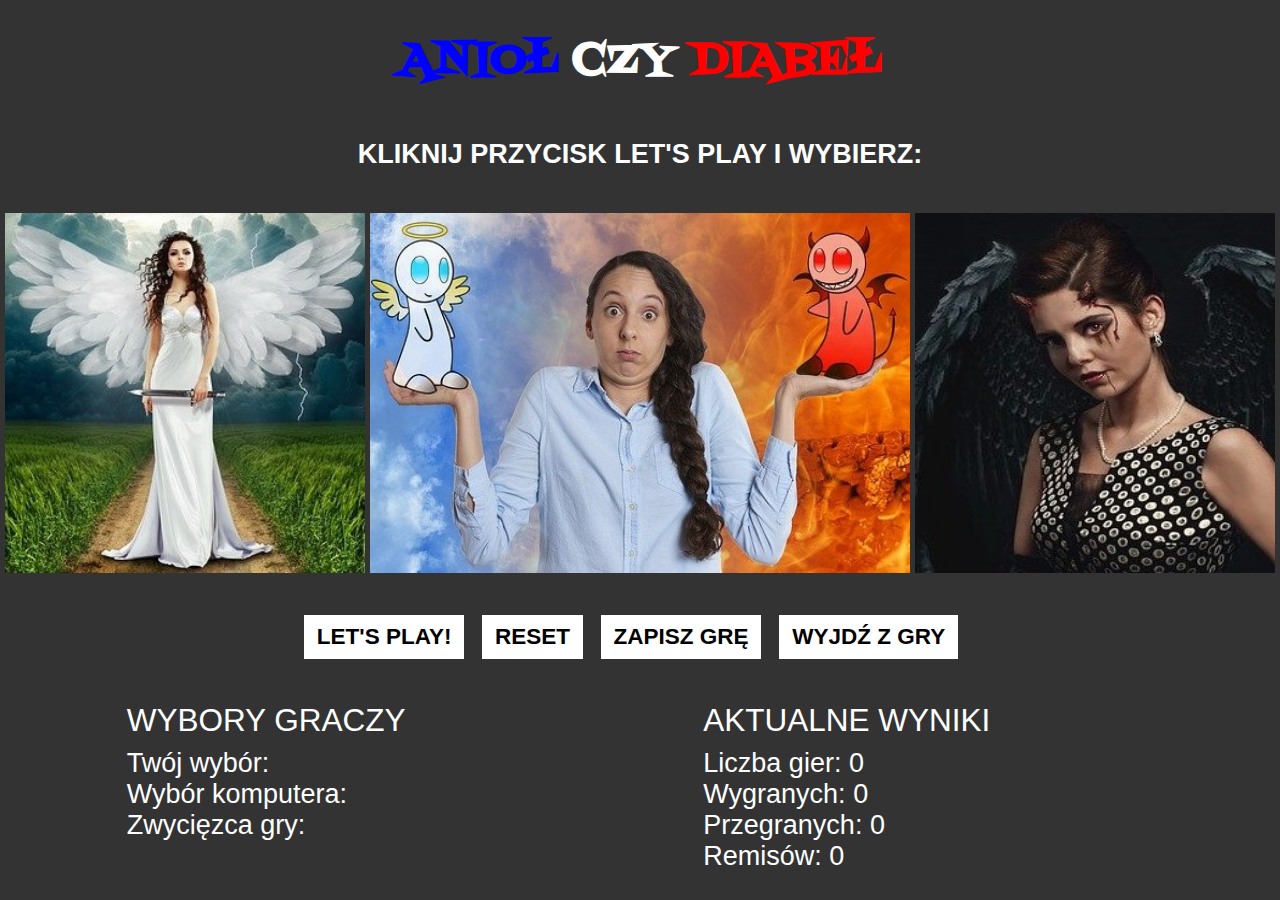
<file: games/aniol-czy-diabel/index.html>
<!DOCTYPE html>
<html lang="pl">
    <head>
        <meta charset="UTF-8" />
        <meta name="viewport" content="width=device-width, initial-scale=1.0" />
        <meta http-equiv="X-UA-Compatible" content="ie=edge" />
        <title>Anioł czy diabeł</title>
        <link rel="stylesheet" href="./css/index.min.css" />
    </head>

    <body>
        <h1 class="title">
            <span class="title__angels">Anioł </span>czy
            <span class="title__demons">diabeł</span>
        </h1>

        <div class="container">
            <h2 class="text">Kliknij przycisk Let's play i wybierz:</h2>

            <div class="img-container">
                <img
                    data-option="angel"
                    name="anioł"
                    class="angel"
                    src="img/angel.jpg"
                    alt="anioł"
                />
                <img
                    data-option="doubts"
                    name="wątpliwości..."
                    class="doubts"
                    src="img/doubt.jpg"
                    alt="wątpliwości"
                />
                <img
                    data-option="devil"
                    name="diabeł"
                    class="devil"
                    src="img/devil.jpg"
                    alt="diabeł"
                />
            </div>

            <div class="buttons">
                <button class="buttons__play">Let's play!</button>
                <button class="buttons__reset">Reset</button>
                <button class="buttons__save">Zapisz grę</button>
                <button class="buttons__out">Wyjdź z gry</button>
            </div>

            <div class="info">
                <div class="results">
                    <p class="results__text results__text--choices">
                        Wybory graczy
                    </p>

                    <div class="results__wrapper">
                        <span>Twój wybór: </span>
                        <span class="results__your-choice"></span>
                    </div>

                    <div class="results__wrapper">
                        <span>Wybór komputera: </span>
                        <span class="results__computer-choice"></span>
                        <div class="winner">Zwycięzca gry:</div>
                    </div>
                </div>

                <div class="results">
                    <p class="results__text">Aktualne wyniki</p>

                    <div class="results__wrapper">
                        <span>Liczba gier: </span>
                        <span class="results__games-number">0</span>
                    </div>

                    <div class="results__wrapper">
                        <span>Wygranych: </span>
                        <span class="results__wins">0</span>
                    </div>

                    <div class="results__wrapper">
                        <span>Przegranych: </span>
                        <span class="results__failures">0</span>
                    </div>

                    <div class="results__wrapper">
                        <span>Remisów: </span>
                        <span class="results__draws">0</span>
                    </div>
                </div>
            </div>
        </div>

        <script src="index.js"></script>
    </body>
</html>
</file>
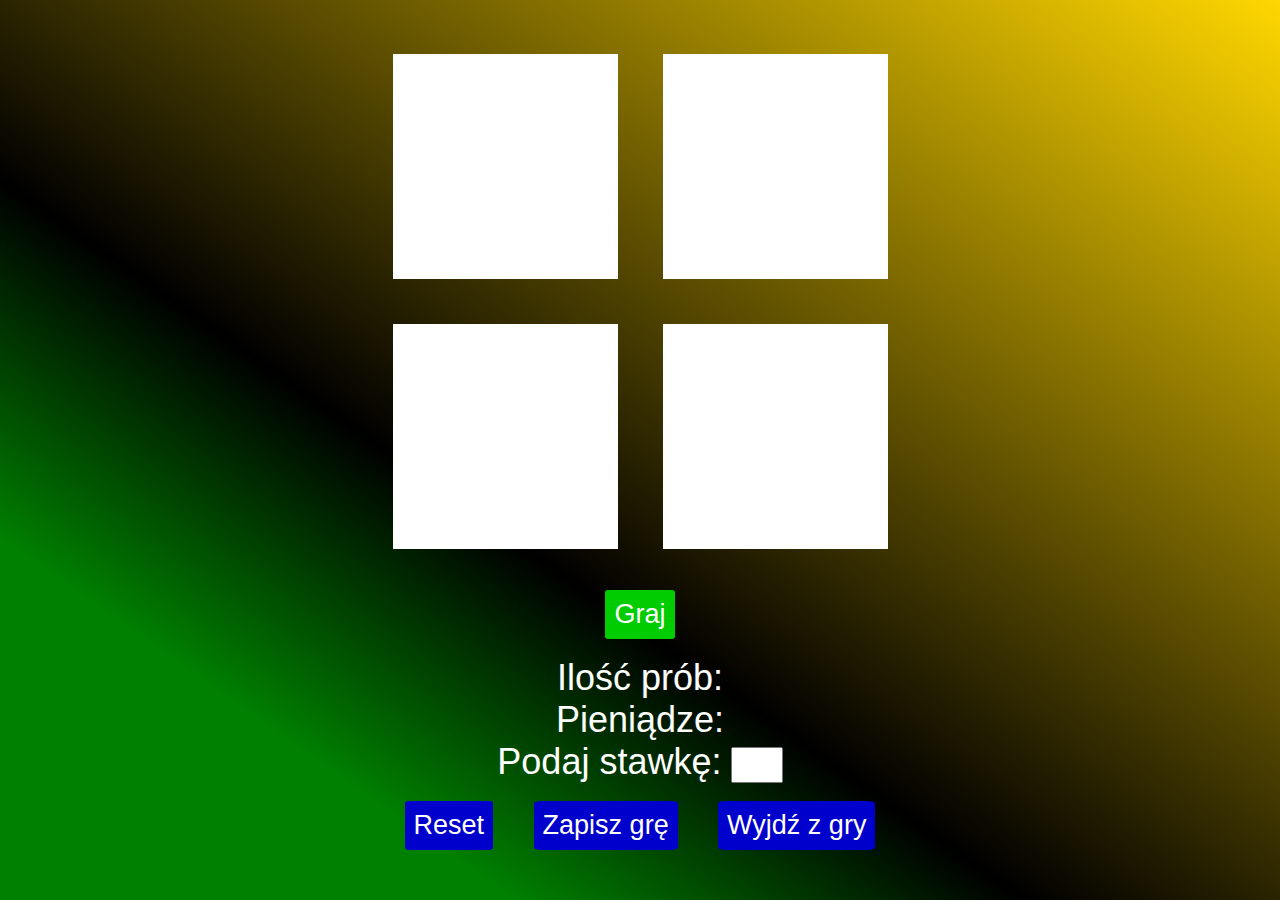
<file: games/kolorowa-ruletka/index.html>
<!DOCTYPE html>
<html lang="pl">
    <head>
        <meta charset="UTF-8" />
        <meta http-equiv="X-UA-Compatible" content="IE=edge" />
        <meta name="viewport" content="width=device-width, initial-scale=1.0" />
        <link rel="stylesheet" href="css/index.min.css" />
        <title>Kolorowa ruletka</title>
    </head>

    <body>
        <div class="container">
            <div class="wrapper1 wrapper"></div>
            <div class="wrapper2 wrapper"></div>
            <div class="wrapper3 wrapper"></div>
            <div class="wrapper4 wrapper"></div>
        </div>

        <button class="play">Graj</button>

        <div class="results">
            <div>Ilość prób: <span class="attempts"></span></div>
            <div>Pieniądze: <span class="money"></span></div>
            <label for="number">Podaj stawkę:</label>
            <input type="number" id="number" />
        </div>

        <div class="buttons-wrapper">
            <button class="reset">Reset</button>
            <button class="save">Zapisz grę</button>
            <button class="out">Wyjdź z gry</button>
        </div>

        <script src="index.js"></script>
    </body>
</html>
</file>
<file: games/aniol-czy-diabel/css/index.min.css>
@font-face{font-family:FontdinerSwanky;src:url("../fonts/Fontdiner_Swanky/FontdinerSwanky-Regular.ttf")}*{margin:0;padding:0;box-sizing:border-box}body{background-color:#333;font-family:Arial,Helvetica,sans-serif;color:#fff}body .container{display:flex;flex-direction:column;justify-content:space-evenly;min-height:85vh}.title{margin:3vh 0;font-family:FontdinerSwanky;font-size:3vh;text-align:center;text-transform:uppercase}@media(min-width: 360px){.title{font-size:5vh}}.title .title__angels{color:blue}.title .title__demons{color:red}.text{margin-bottom:3vh;font-size:2vh;text-align:center;text-transform:uppercase}@media(min-width: 360px){.text{font-size:3vh}}.img-container{display:flex;flex-direction:column;align-items:center}@media(min-width: 360px)and (orientation: landscape){.img-container{flex-direction:row;justify-content:space-evenly}}.img-container img{width:20vh;height:20vh;cursor:pointer}@media(min-width: 460px){.img-container img{width:30vh;height:30vh}}@media(min-width: 460px)and (orientation: landscape){.img-container img{width:40vh;height:40vh}}.img-container .doubts{width:30vh}@media(min-width: 460px){.img-container .doubts{width:40vh;height:30vh}}@media(min-width: 460px)and (orientation: landscape){.img-container .doubts{width:60vh;height:40vh}}.buttons{display:flex;flex-direction:column;justify-content:center;align-items:center}.buttons:hover{color:#fff}@media(min-width: 360px)and (orientation: landscape){.buttons{flex-direction:row;margin:2vh 0}}.buttons button{display:block;margin-top:1vh;padding:.5vh .5vw;background-color:#fff;color:#000;font-size:2.5vh;font-weight:bold;text-transform:uppercase;border:none;transition:.2s;cursor:pointer}.buttons button:hover{color:#fff}@media(min-width: 360px)and (orientation: landscape){.buttons button{margin-right:2vh;padding:1vh 1vw;font-size:31}}.buttons .buttons__play:hover{background-color:lime}.buttons .buttons__reset:hover{background-color:red}.buttons .buttons__save:hover{background-color:blue}.buttons .buttons__out:hover{background-color:purple}.buttons .buttons__play.play-clicked{background-color:lime;color:#fff}@media(min-width: 360px)and (orientation: landscape){.info{display:flex;justify-content:space-evenly}}.info .results .results__text{margin:1vh 0;text-transform:uppercase}@media(min-width: 360px){.info .results .results__text{font-size:3.5vh}}.info .results .results__text--choices{margin-top:2vh}@media(min-width: 360px)and (orientation: landscape){.info .results .results__text--choices{margin-top:1vh}}.info .results .results__wrapper{width:50vh}@media(min-width: 360px){.info .results .results__wrapper{font-size:3vh}}.final-text{position:absolute;left:50vw;top:50vh;padding:1vh 2vh;background-color:rgba(20,20,20,.6);font-size:3vh;font-weight:bolder;text-align:center;border-radius:2vh;transform:translate(-50%, -50%)}.final-text__you{color:lime}.final-text__comp{color:#ff4500}/*# sourceMappingURL=index.min.css.map */
</file>
<file: games/kolorowa-ruletka/css/index.min.css>
*{margin:0;padding:0;box-sizing:border-box}body{display:flex;flex-direction:column;justify-content:center;align-items:center;height:100vh;font-family:Arial,Helvetica,sans-serif;background-image:linear-gradient(to top right, green 20%, black 40%, gold 100%);color:#fff;text-align:center}.container{display:flex;flex-wrap:wrap;justify-content:space-around;align-items:center;width:35vh;height:40vh;margin:0 auto}@media(min-width: 360px){.container{width:40vh;height:40vh}}@media(min-width: 640px){.container{width:60vh;height:60vh}}.container .wrapper{width:15vh;height:15vh;background-color:#fff}@media(min-width: 640px){.container .wrapper{width:25vh;height:25vh}}button{margin:2vh;padding:1vh 1vh;background-color:#0c0;color:#fff;font-size:3vh;border:none;border-radius:5%;transition:.3s;cursor:pointer}button:hover{background-color:lime}.reset,.save,.out{background-color:#00c}.reset:hover,.save:hover,.out:hover{background-color:blue}.results{margin:0 auto;font-size:4vh}@media(min-width: 360px){.results{font-size:4vh}}.results input{width:12vw;height:4vh;font-size:3vh;text-align:center}@media(min-width: 360px){.results input{width:14vw}}@media(min-width: 360px)and (orientation: landscape){.results input{width:4vw}}/*# sourceMappingURL=index.min.css.map */
</file>
